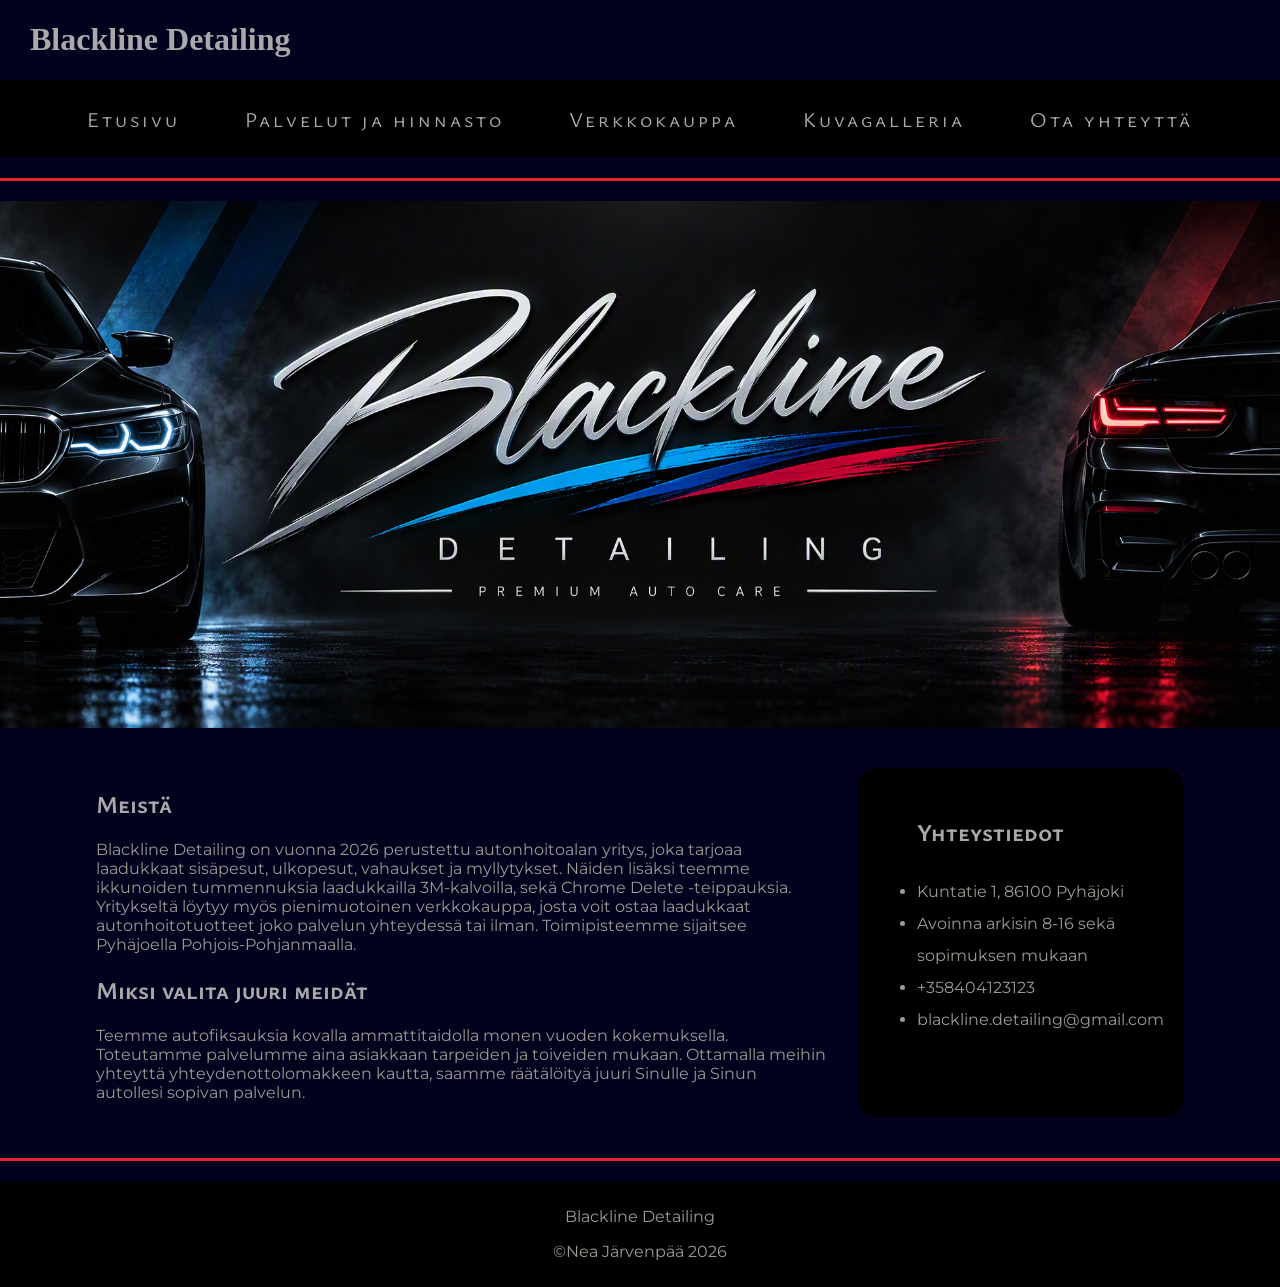
<file: index.html>
<!DOCTYPE html>

<html lang="fi">

<head>

    <meta charset="UTF-8">

    <meta name="viewport" content="width=device-width, initial-scale=1.0">

    <title>Blackline Detailing</title>

    <link rel="stylesheet" href="css/style.css">

</head>

<body>

    <header>

        <h1>Blackline Detailing</h1>

    </header>

    <nav class="navi">

        <a href="index.html">Etusivu</a>

        <a href="palvelut.html">Palvelut ja hinnasto</a>

        <a href="verkkokauppa.html">Verkkokauppa</a>

        <a href="galleria.html">Kuvagalleria</a>

        <a href="yhteystiedot.html">Ota yhteyttä</a>

    </nav>

    <div class="punainenviiva"></div>

    <img src="kuvat/Banneri.png" class="banneri" alt="Blackline Detailing">



    <main>

        <article>

            <section>

                <h2>Meistä</h2>

                <p>Blackline Detailing on vuonna 2026 perustettu autonhoitoalan yritys, joka tarjoaa laadukkaat
                    sisäpesut, ulkopesut, vahaukset ja myllytykset. Näiden lisäksi teemme ikkunoiden tummennuksia
                    laadukkailla
                    3M-kalvoilla, sekä Chrome Delete -teippauksia. Yritykseltä löytyy myös pienimuotoinen verkkokauppa,
                    josta voit ostaa laadukkaat autonhoitotuotteet joko palvelun yhteydessä tai ilman.
                    Toimipisteemme sijaitsee Pyhäjoella Pohjois-Pohjanmaalla.</p>

            </section>

            <section>

                <h2>Miksi valita juuri meidät</h2>

                <p>Teemme autofiksauksia kovalla ammattitaidolla monen vuoden kokemuksella. Toteutamme palvelumme aina
                    asiakkaan tarpeiden ja toiveiden mukaan. Ottamalla meihin yhteyttä yhteydenottolomakkeen kautta,
                    saamme räätälöityä juuri Sinulle ja Sinun autollesi sopivan palvelun.</p>

            </section>

        </article>

        <aside>

            <ul>

                <h2>Yhteystiedot</h2>

                <li>Kuntatie 1, 86100 Pyhäjoki</li>

                <li>Avoinna arkisin 8-16 sekä sopimuksen mukaan</li>

                <li>+358404123123</li>

                <li>blackline.detailing@gmail.com</li>

            </ul>

        </aside>

    </main>

    <div class="punainenviiva"></div>

    <footer>

        <p>Blackline Detailing</p>

        <p>&copy;Nea Järvenpää 2026</p>

    </footer>

</body>

</html>
</file>
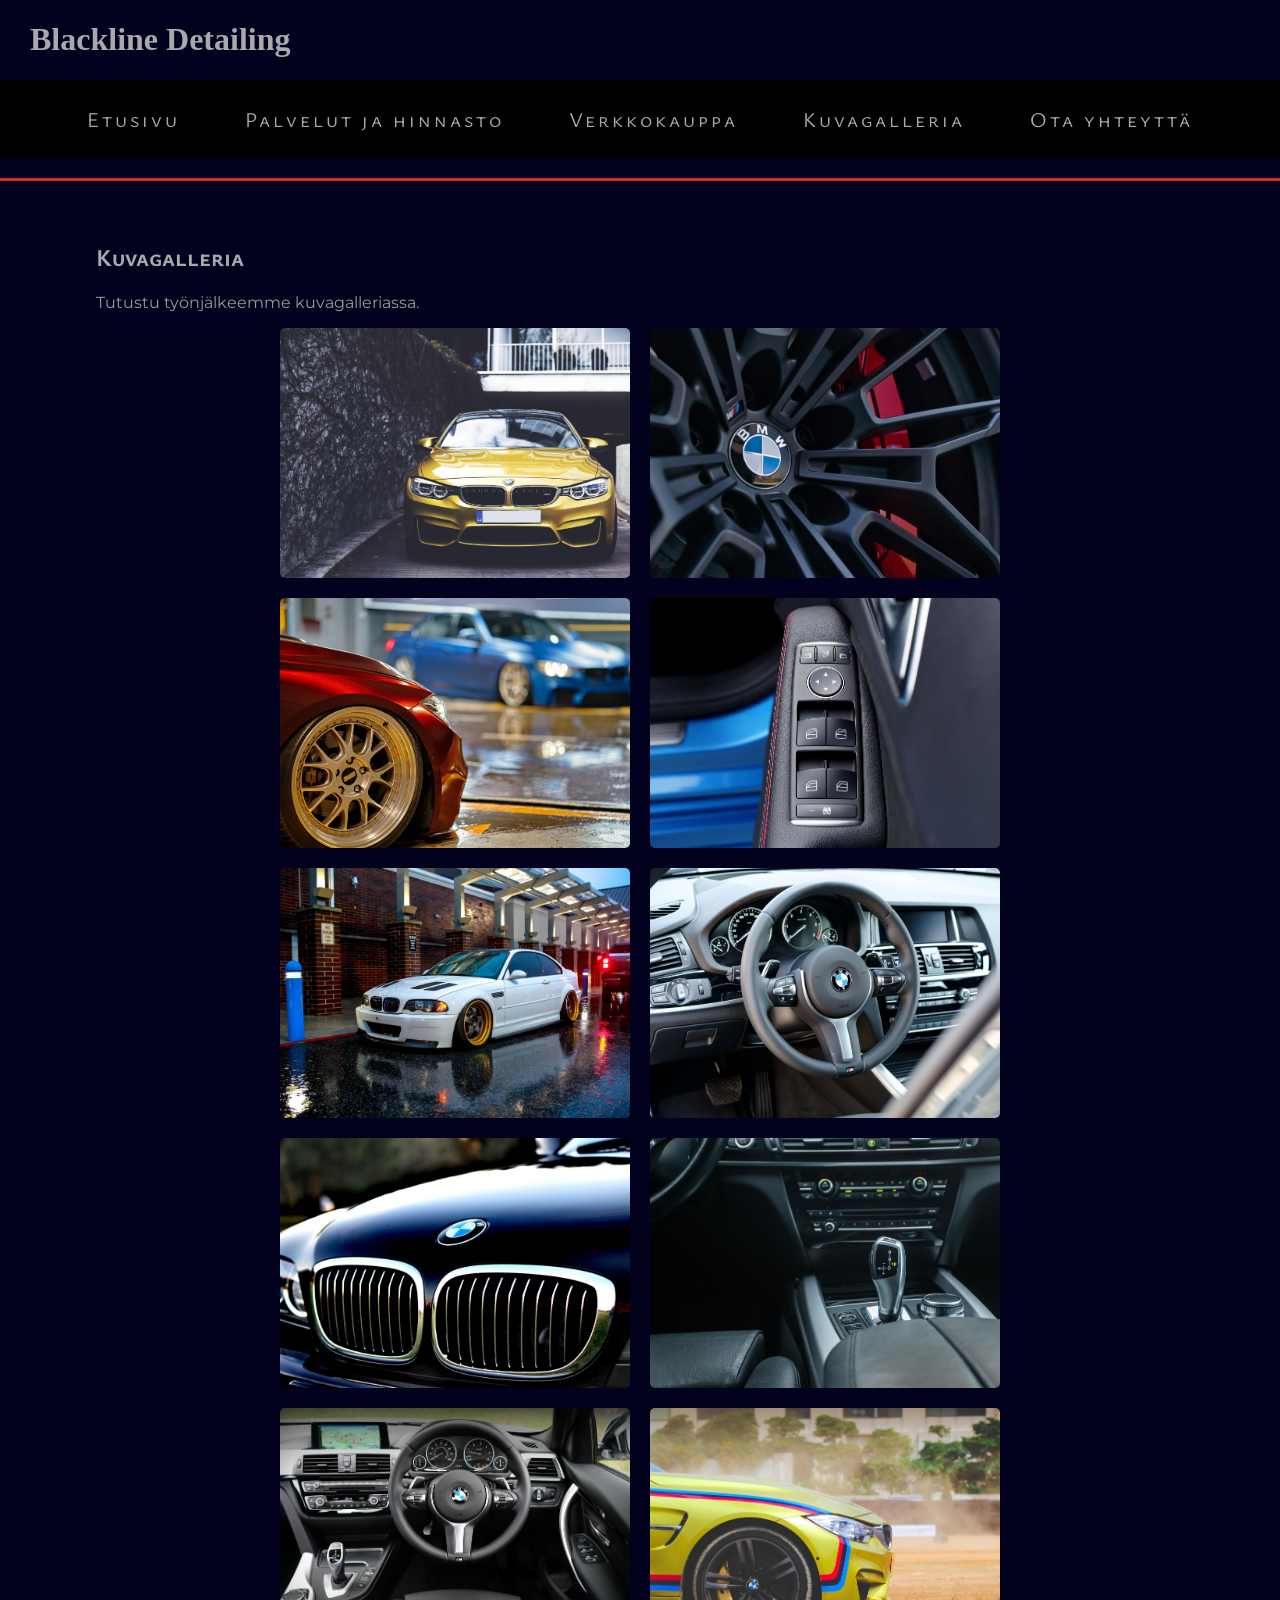
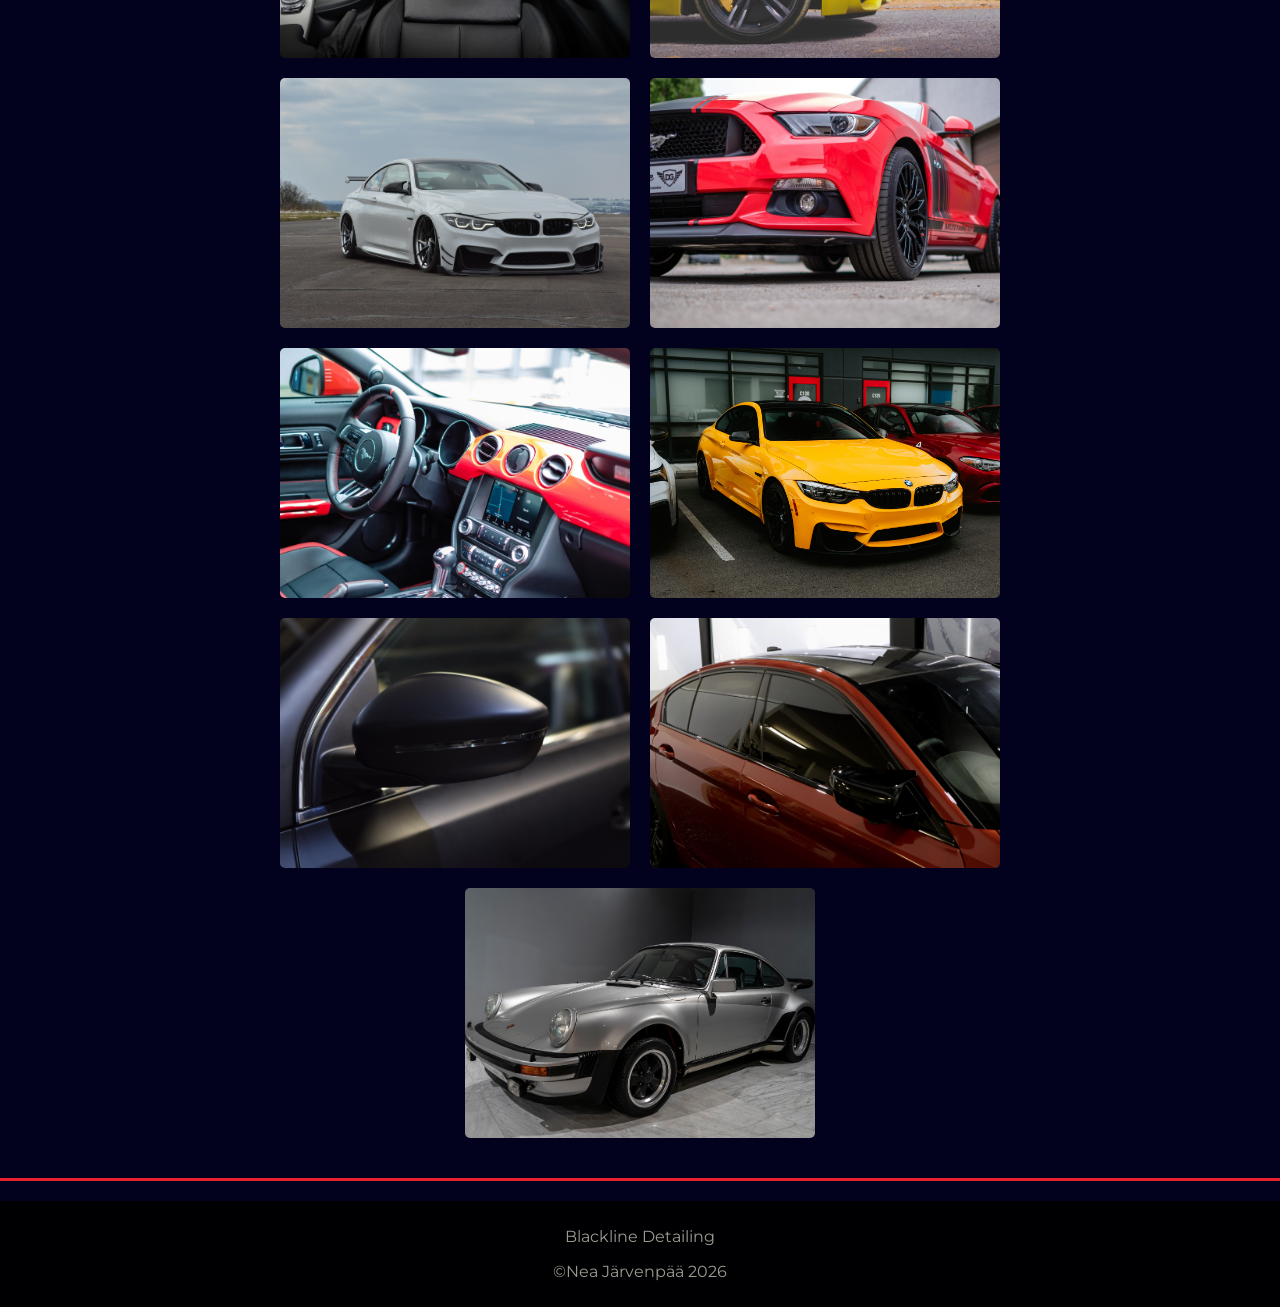
<file: galleria.html>
<!DOCTYPE html>

<html lang="fi">

<head>

    <meta charset="UTF-8">

    <meta name="viewport" content="width=device-width, initial-scale=1.0">

    <title>Galleria</title>

    <link rel="stylesheet" href="css/style.css">

</head>

<body>

    <header>

        <h1>Blackline Detailing</h1>

    </header>

    <nav class="navi">

        <a href="index.html">Etusivu</a>

        <a href="palvelut.html">Palvelut ja hinnasto</a>

        <a href="verkkokauppa.html">Verkkokauppa</a>

        <a href="galleria.html">Kuvagalleria</a>

        <a href="yhteystiedot.html">Ota yhteyttä</a>

    </nav>

    <div class="punainenviiva"></div>

    <main>
        <article>
            <h2>Kuvagalleria</h2>

            <p>Tutustu työnjälkeemme kuvagalleriassa.</p>

            <section class="galleria">

                <img src="kuvat/BLD/tyo1.jpg" alt="työjälki1">
                <img src="kuvat/BLD/tyo2.jpg" alt="työjälki2">
                <img src="kuvat/BLD/tyo3.jpg" alt="työjälki3">
                <img src="kuvat/BLD/tyo4.jpg" alt="työjälki4">
                <img src="kuvat/BLD/tyo6.jpg" alt="työjälki6">
                <img src="kuvat/BLD/tyo7.jpg" alt="työjälki7">
                <img src="kuvat/BLD/tyo8.jpg" alt="työjälki8">
                <img src="kuvat/BLD/tyo9.jpg" alt="työjälki9">
                <img src="kuvat/BLD/tyo10.jpg" alt="työjälki10">
                <img src="kuvat/BLD/tyo11.jpg" alt="työjälki11">
                <img src="kuvat/BLD/tyo12.jpg" alt="työjälki12">
                <img src="kuvat/BLD/tyo13.jpg" alt="työjälki13">
                <img src="kuvat/BLD/tyo14.jpg" alt="työjälki14">
                <img src="kuvat/BLD/tyo15.jpg" alt="työjälki15">
                <img src="kuvat/BLD/tyo16.jpg" alt="työjälki16">
                <img src="kuvat/BLD/tyo17.jpg" alt="työjälki17">
                <img src="kuvat/BLD/tyo18.jpg" alt="työjälki18">

            </section>
        </article>

    </main>

    <div class="punainenviiva"></div>

    <footer>

        <p>Blackline Detailing</p>

        <p>&copy;Nea Järvenpää 2026</p>

    </footer>

</body>

</html>
</file>
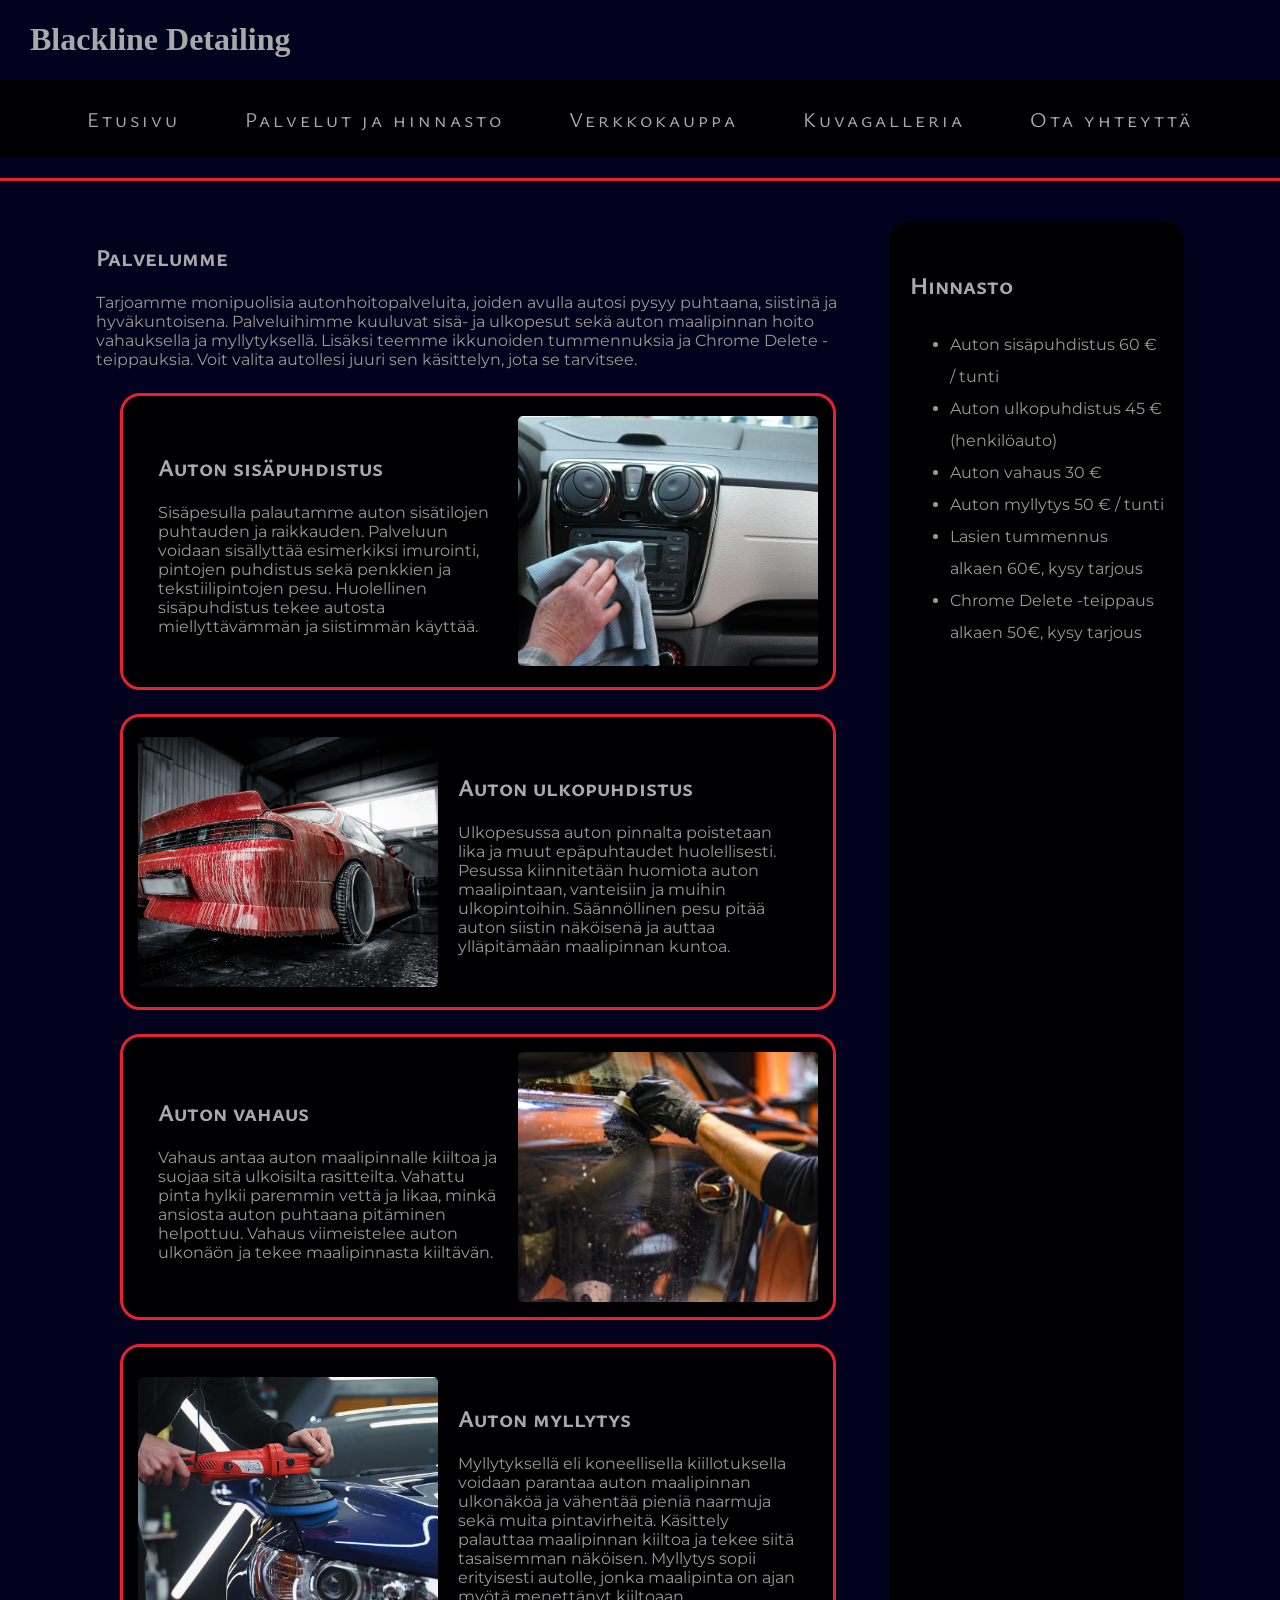
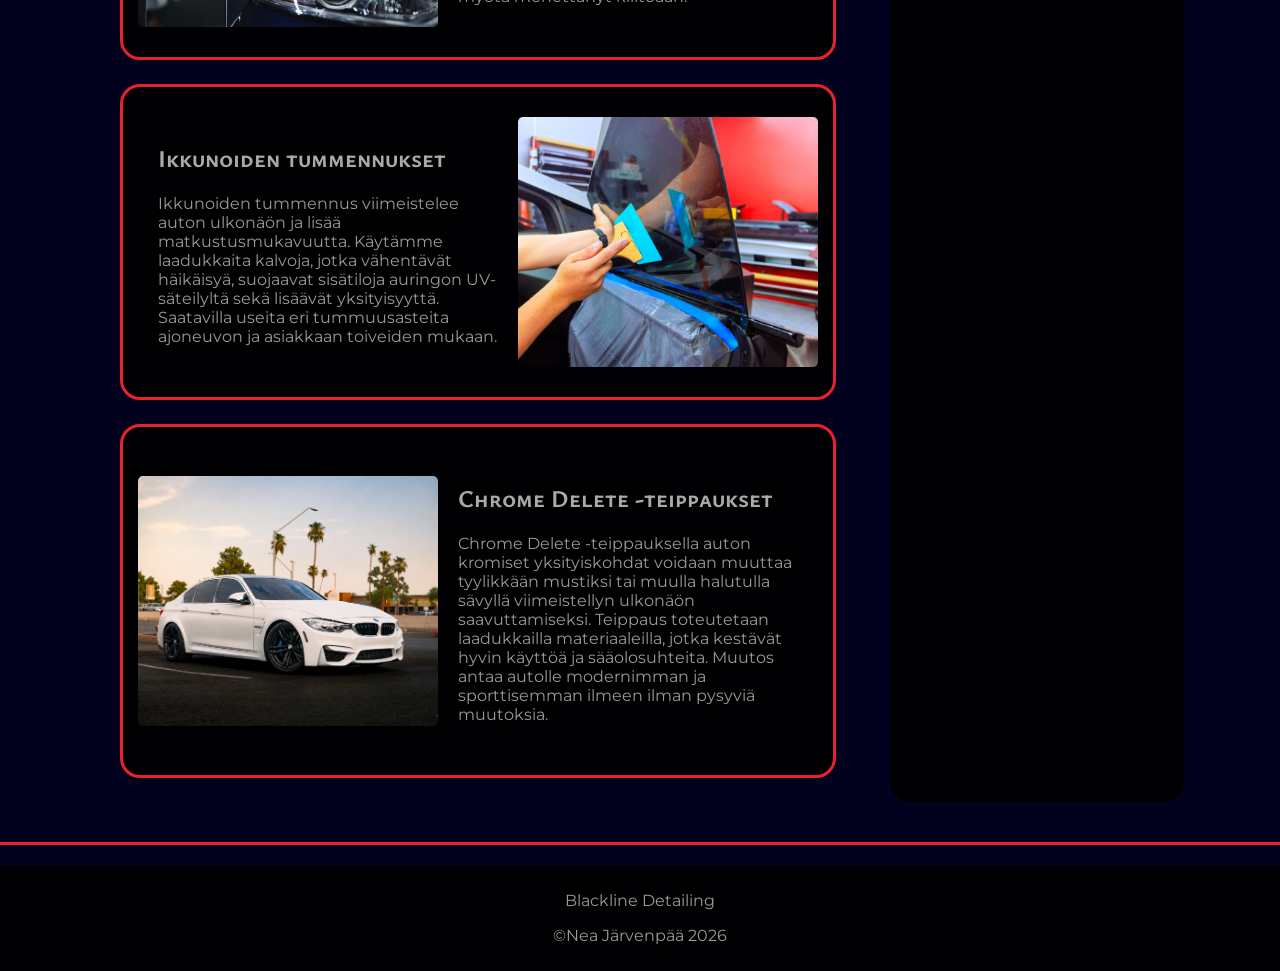
<file: palvelut.html>
<!DOCTYPE html>

<html lang="fi">

<head>

    <meta charset="UTF-8">

    <meta name="viewport" content="width=device-width, initial-scale=1.0">

    <title>Palvelut</title>

    <link rel="stylesheet" href="css/style.css">

</head>

<body>

    <header>

        <h1>Blackline Detailing</h1>

    </header>

    <nav class="navi">

        <a href="index.html">Etusivu</a>

        <a href="palvelut.html">Palvelut ja hinnasto</a>

        <a href="verkkokauppa.html">Verkkokauppa</a>

        <a href="galleria.html">Kuvagalleria</a>

        <a href="yhteystiedot.html">Ota yhteyttä</a>

    </nav>

    <div class="punainenviiva"></div>



    <main>

        <article>

            <h2>Palvelumme</h2>

            <p>Tarjoamme monipuolisia autonhoitopalveluita, joiden avulla autosi pysyy puhtaana, siistinä ja
                hyväkuntoisena. Palveluihimme kuuluvat sisä- ja ulkopesut sekä auton maalipinnan hoito vahauksella ja
                myllytyksellä. Lisäksi teemme ikkunoiden tummennuksia ja Chrome Delete -teippauksia. Voit valita
                autollesi juuri sen käsittelyn, jota se tarvitsee.</p>

            <section class="palvelut">

                <div class="palveluteksti">
                    <h2>Auton sisäpuhdistus</h2>

                    <p>Sisäpesulla palautamme auton sisätilojen puhtauden ja raikkauden. Palveluun voidaan sisällyttää
                        esimerkiksi imurointi, pintojen puhdistus sekä penkkien ja tekstiilipintojen pesu. Huolellinen
                        sisäpuhdistus tekee autosta miellyttävämmän ja siistimmän käyttää.</p>

                </div>

                <img src="kuvat/BLD/sisäpesut1.jpg" class="ekakuva" alt="sisäpesut">
                <img src="kuvat/BLD/sisäpesu2.jpg" class="tokakuva" alt="sisäpesut">

            </section>

            <section class="palvelut">

                <div class="palveluteksti">

                    <h2>Auton ulkopuhdistus</h2>

                    <p>Ulkopesussa auton pinnalta poistetaan lika ja muut epäpuhtaudet huolellisesti. Pesussa
                        kiinnitetään
                        huomiota auton maalipintaan, vanteisiin ja muihin ulkopintoihin. Säännöllinen pesu pitää auton
                        siistin näköisenä ja auttaa ylläpitämään maalipinnan kuntoa.</p>

                </div>

                <img src="kuvat/BLD/Ulkopesut.jpg" class="ekakuva" alt="ulkopesut">
                <img src="kuvat/BLD/Vannepesu.jpg" class="tokakuva" alt="ulkopesut">

            </section>

            <section class="palvelut">

                <div class="palveluteksti">

                    <h2>Auton vahaus</h2>

                    <p>Vahaus antaa auton maalipinnalle kiiltoa ja suojaa sitä ulkoisilta rasitteilta. Vahattu pinta
                        hylkii
                        paremmin vettä ja likaa, minkä ansiosta auton puhtaana pitäminen helpottuu. Vahaus viimeistelee
                        auton ulkonäön ja tekee maalipinnasta kiiltävän.</p>

                </div>

                <img src="kuvat/BLD/vahaus.jpg" class="ekakuva" alt="vahaus">
                <img src="kuvat/BLD/Mikrokuituliina.jpg" class="tokakuva" alt="vahaus">

            </section>

            <section class="palvelut">

                <div class="palveluteksti">

                    <h2>Auton myllytys</h2>

                    <p>Myllytyksellä eli koneellisella kiillotuksella voidaan parantaa auton maalipinnan ulkonäköä ja
                        vähentää pieniä naarmuja sekä muita pintavirheitä. Käsittely palauttaa maalipinnan kiiltoa ja
                        tekee
                        siitä tasaisemman näköisen. Myllytys sopii erityisesti autolle, jonka maalipinta on ajan myötä
                        menettänyt kiiltoaan.</p>

                </div>

                <img src="kuvat/BLD/myllytys.jpg" class="ekakuva" alt="myllytys">
                <img src="kuvat/BLD/myllytys2.jpg" class="tokakuva" alt="myllytys">

            </section>

            <section class="palvelut">

                <div class="palveluteksti">

                    <h2>Ikkunoiden tummennukset</h2>

                    <p>Ikkunoiden tummennus viimeistelee auton ulkonäön ja lisää matkustusmukavuutta. Käytämme
                        laadukkaita
                        kalvoja, jotka vähentävät häikäisyä, suojaavat sisätiloja auringon UV-säteilyltä sekä lisäävät
                        yksityisyyttä. Saatavilla useita eri tummuusasteita ajoneuvon ja asiakkaan toiveiden mukaan.</p>

                </div>

                <img src="kuvat/BLD/ikkunatummennus.jpg" class="ekakuva" alt="tummennus">
                <img src="kuvat/BLD/tummennus.jpg" class="tokakuva" alt="tummennus">

            </section>

            <section class="palvelut">

                <div class="palveluteksti">

                    <h2>Chrome Delete -teippaukset</h2>

                    <p>Chrome Delete -teippauksella auton kromiset yksityiskohdat voidaan muuttaa tyylikkään mustiksi
                        tai
                        muulla halutulla sävyllä viimeistellyn ulkonäön saavuttamiseksi. Teippaus toteutetaan
                        laadukkailla
                        materiaaleilla, jotka kestävät hyvin käyttöä ja sääolosuhteita. Muutos antaa autolle modernimman
                        ja
                        sporttisemman ilmeen ilman pysyviä muutoksia.</p>

                </div>

                <img src="kuvat/BLD/kromi.png" class="ekakuva" alt="teippaus">
                <img src="kuvat/BLD/teipattu.jpg" class="tokakuva" alt="teippaus">

            </section>

        </article>

        <aside>

            <h2>Hinnasto</h2>

            <ul>

                <li>Auton sisäpuhdistus 60 € / tunti</li>

                <li>Auton ulkopuhdistus 45 € (henkilöauto)</li>

                <li>Auton vahaus 30 €</li>

                <li>Auton myllytys 50 € / tunti</li>

                <li>Lasien tummennus alkaen 60€, kysy tarjous</li>

                <li>Chrome Delete -teippaus alkaen 50€, kysy tarjous</li>

            </ul>

        </aside>

    </main>

    <div class="punainenviiva"></div>

    <footer>

        <p>Blackline Detailing</p>

        <p>&copy;Nea Järvenpää 2026</p>

    </footer>

</body>

</html>
</file>
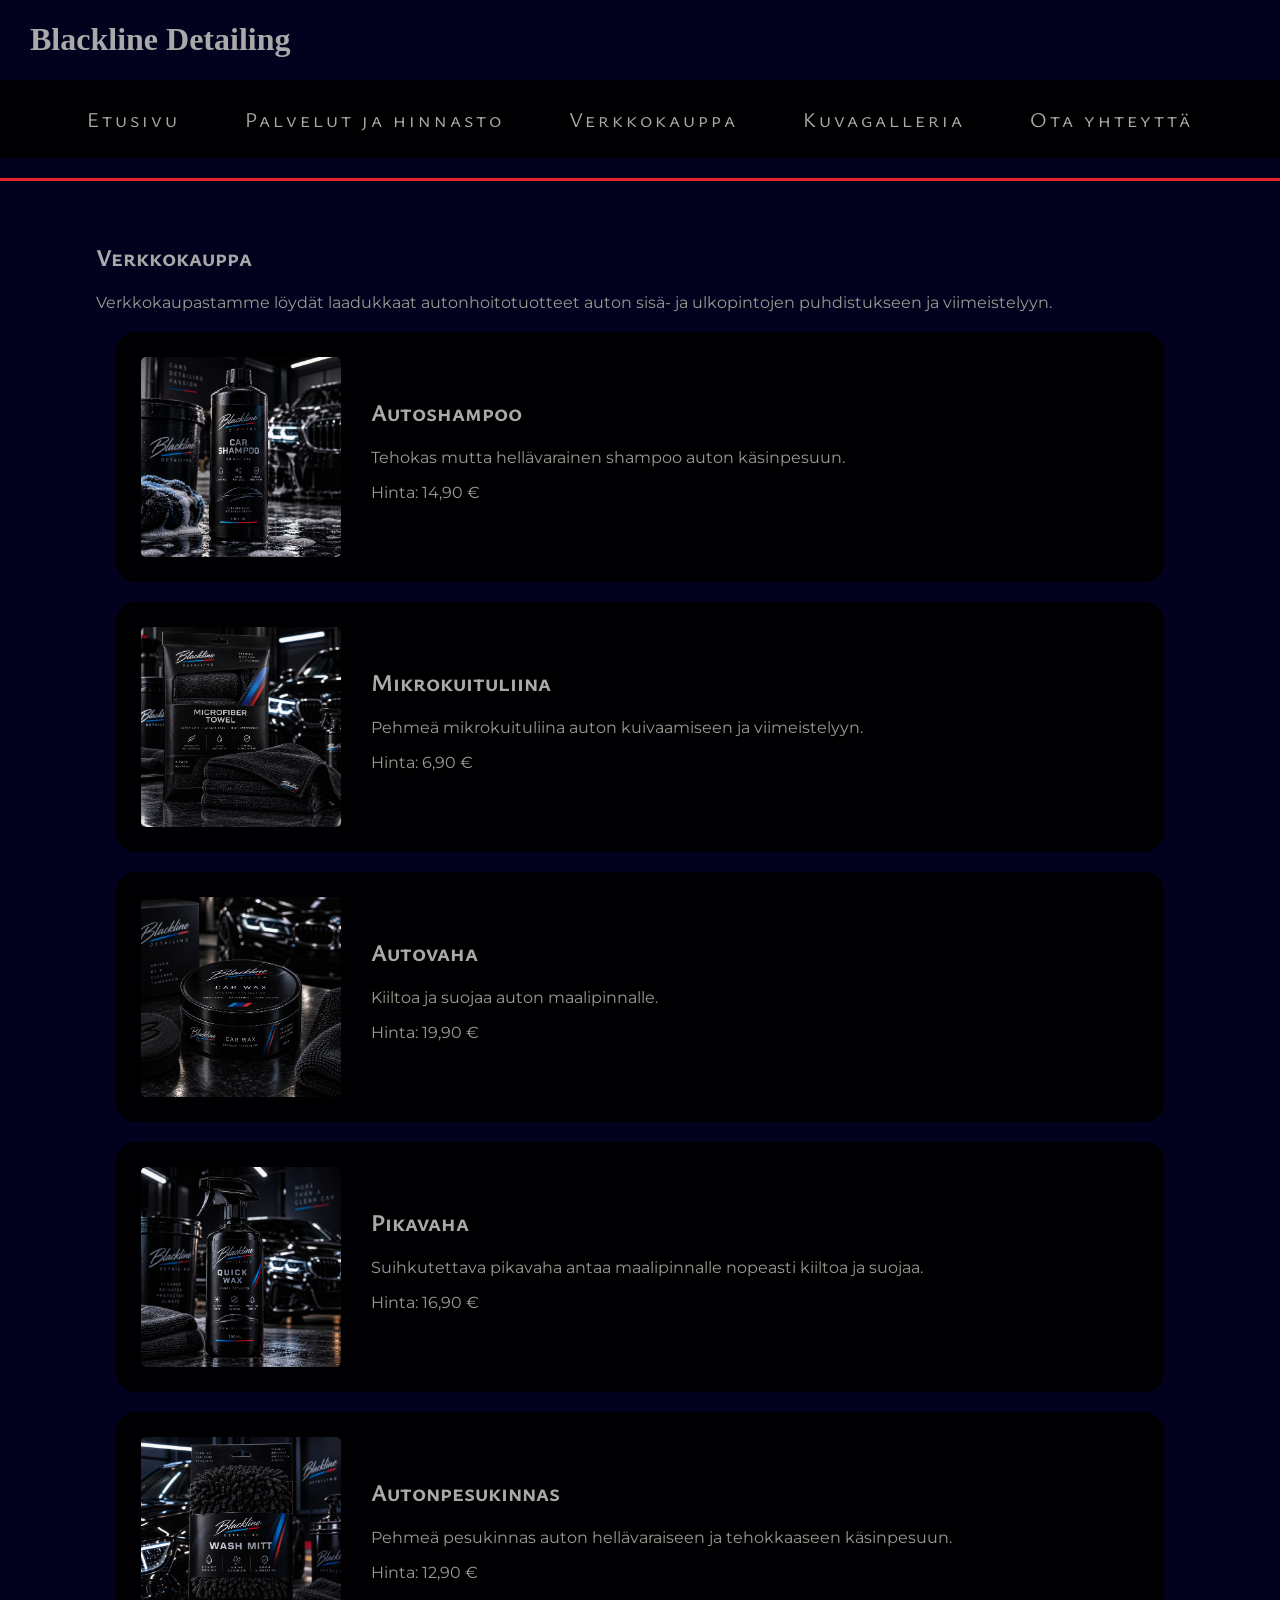
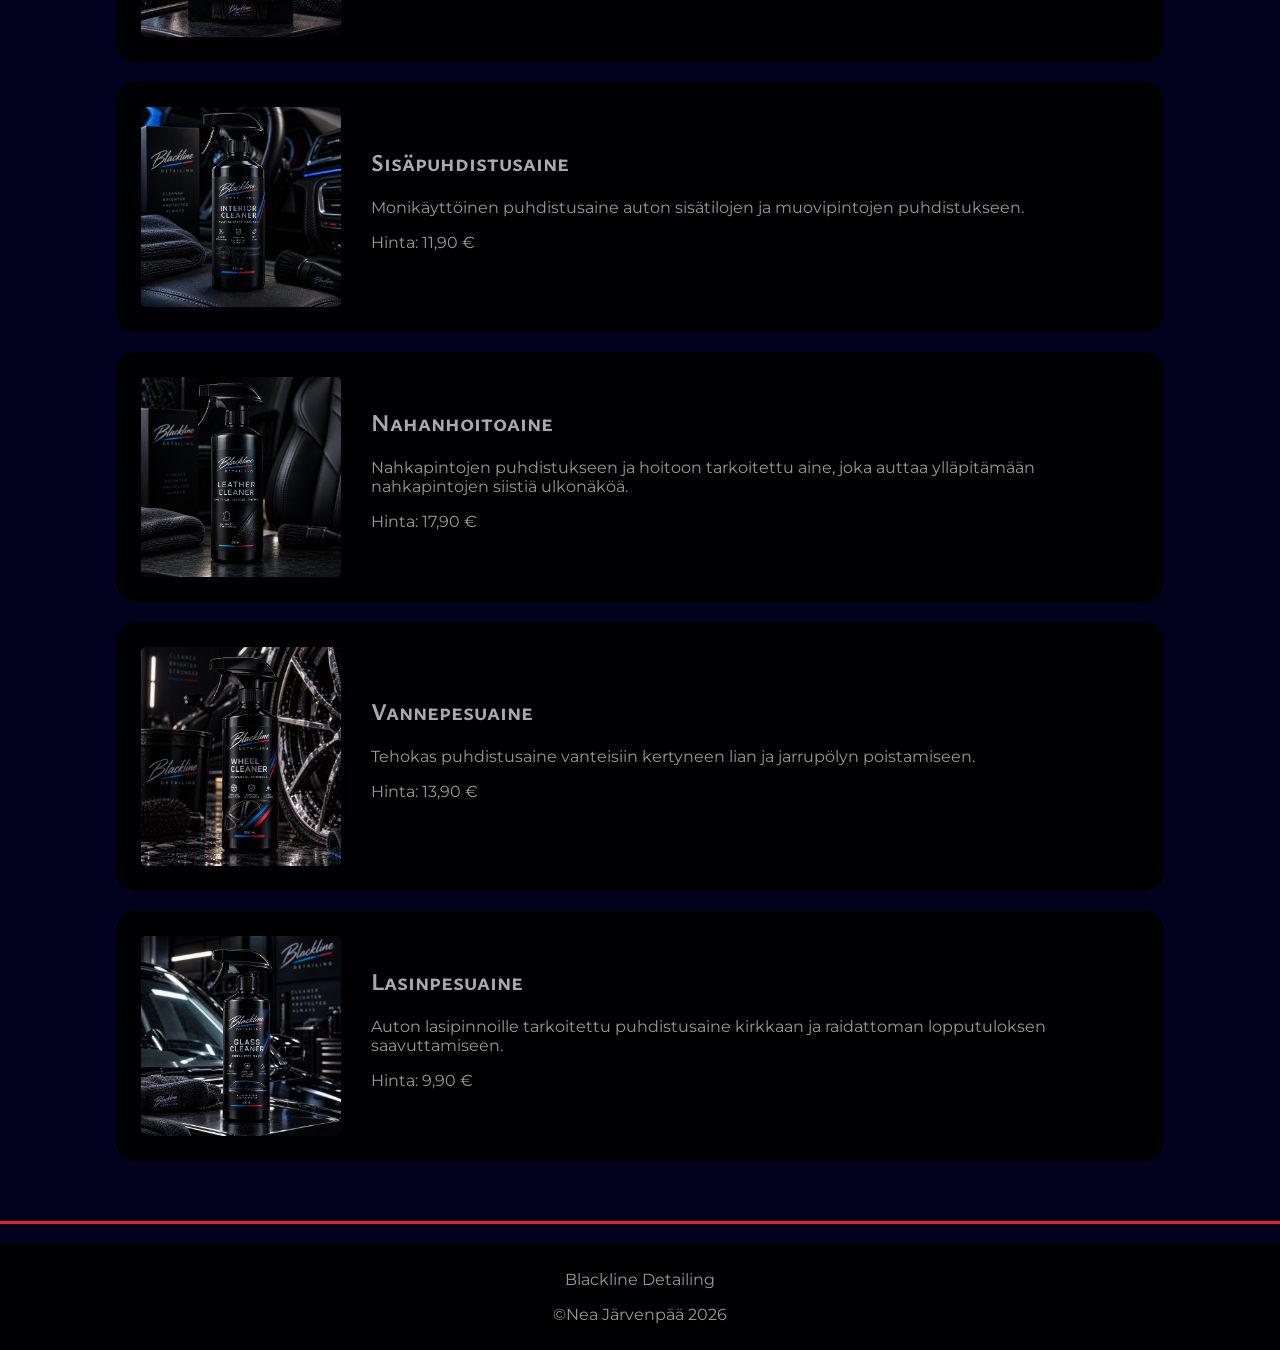
<file: verkkokauppa.html>
<!DOCTYPE html>

<html lang="fi">

<head>

    <meta charset="UTF-8">

    <meta name="viewport" content="width=device-width, initial-scale=1.0">

    <title>Verkkokauppa</title>

    <link rel="stylesheet" href="css/style.css">

</head>

<body>

    <header>

        <h1>Blackline Detailing</h1>

    </header>

    <nav class="navi">

        <a href="index.html">Etusivu</a>

        <a href="palvelut.html">Palvelut ja hinnasto</a>

        <a href="verkkokauppa.html">Verkkokauppa</a>

        <a href="galleria.html">Kuvagalleria</a>

        <a href="yhteystiedot.html">Ota yhteyttä</a>

    </nav>

    <div class="punainenviiva"></div>



    <main>

        <article> <!-- TÄHÄN TULEE KUVIA TUOTTEISTA MYÖS-->

            <h2>Verkkokauppa</h2>

            <p>
                Verkkokaupastamme löydät laadukkaat autonhoitotuotteet
                auton sisä- ja ulkopintojen puhdistukseen ja viimeistelyyn.
            </p>

            <section class="tuotteet">

                <img src="kuvat/BLD/Autoshamppoo.png" alt="Autoshampoo">

                <div class="tuoteteksti">

                    <h2>Autoshampoo</h2>

                    <p>Tehokas mutta hellävarainen shampoo auton käsinpesuun.</p>

                    <p>Hinta: 14,90 €</p>

                </div>

            </section>

            <section class="tuotteet">

                <img src="kuvat/BLD/mikrokuituliina.png" alt="Mikrokuituliina">

                <div class="tuoteteksti">

                    <h2>Mikrokuituliina</h2>

                    <p>Pehmeä mikrokuituliina auton kuivaamiseen ja viimeistelyyn.</p>

                    <p>Hinta: 6,90 €</p>

                </div>

            </section>

            <section class="tuotteet">

                <img src="kuvat/BLD/autovaha.png" alt="Autovaha">

                <div class="tuoteteksti">

                    <h2>Autovaha</h2>

                    <p>Kiiltoa ja suojaa auton maalipinnalle.</p>

                    <p>Hinta: 19,90 €</p>

                </div>

            </section>

            <section class="tuotteet">

                <img src="kuvat/BLD/pikavaha.png" alt="Pikavaha">

                <div class="tuoteteksti">

                    <h2>Pikavaha</h2>

                    <p>Suihkutettava pikavaha antaa maalipinnalle nopeasti kiiltoa ja suojaa.</p>

                    <p>Hinta: 16,90 €</p>

                </div>

            </section>

            <section class="tuotteet">

                <img src="kuvat/BLD/pesukinnas.png" alt="Autonpesukinnas">

                <div class="tuoteteksti">

                    <h2>Autonpesukinnas</h2>

                    <p>Pehmeä pesukinnas auton hellävaraiseen ja tehokkaaseen käsinpesuun.</p>

                    <p>Hinta: 12,90 €</p>

                </div>

            </section>

            <section class="tuotteet">

                <img src="kuvat/BLD/sisäpuhdistusaine.png" alt="Sisäpuhdistusaine">

                <div class="tuoteteksti">

                    <h2>Sisäpuhdistusaine</h2>

                    <p>Monikäyttöinen puhdistusaine auton sisätilojen ja muovipintojen puhdistukseen.</p>

                    <p>Hinta: 11,90 €</p>

                </div>

            </section>

            <section class="tuotteet">

                <img src="kuvat/BLD/LeatherCleaner2.png" alt="Nahanhoitoaine">

                <div class="tuoteteksti">

                    <h2>Nahanhoitoaine</h2>

                    <p>Nahkapintojen puhdistukseen ja hoitoon tarkoitettu aine, joka auttaa ylläpitämään nahkapintojen
                        siistiä ulkonäköä.</p>

                    <p>Hinta: 17,90 €</p>

                </div>

            </section>

            <section class="tuotteet">

                <img src="kuvat/BLD/vannepesu.png" alt="Vannepesuaine">

                <div class="tuoteteksti">

                    <h2>Vannepesuaine</h2>

                    <p>Tehokas puhdistusaine vanteisiin kertyneen lian ja jarrupölyn poistamiseen.</p>

                    <p>Hinta: 13,90 €</p>

                </div>

            </section>

            <section class="tuotteet">

                <img src="kuvat/BLD/lasipesu.png" alt="Lasinpesuaine">

                <div class="tuoteteksti">

                    <h2>Lasinpesuaine</h2>

                    <p>Auton lasipinnoille tarkoitettu puhdistusaine kirkkaan ja raidattoman lopputuloksen
                        saavuttamiseen.
                    </p>

                    <p>Hinta: 9,90 €</p>

                </div>

            </section>


        </article>

    </main>

    <div class="punainenviiva"></div>

    <footer>

        <p>Blackline Detailing</p>

        <p>&copy;Nea Järvenpää 2026</p>

    </footer>

</body>

</html>
</file>
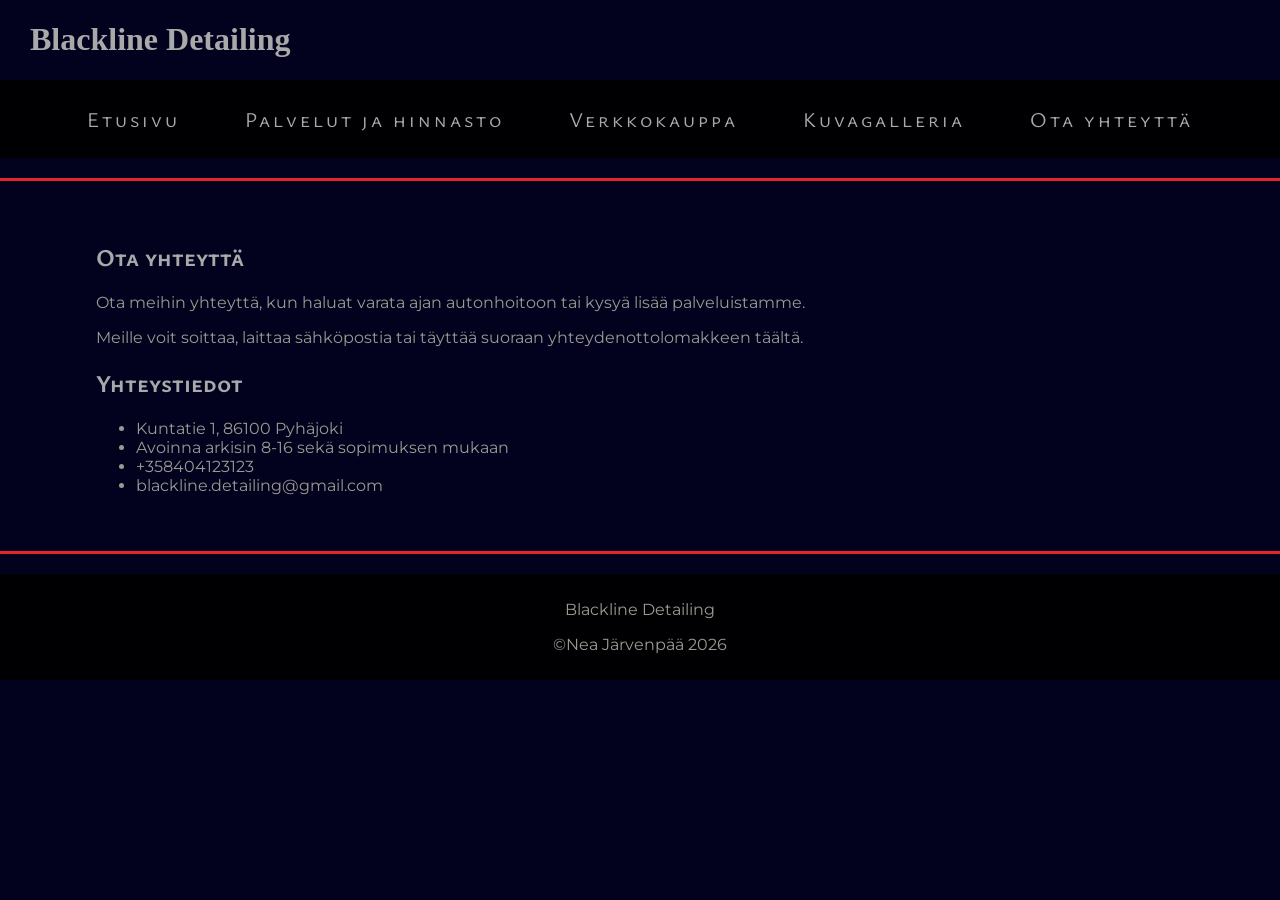
<file: yhteystiedot.html>
<!DOCTYPE html>

<html lang="fi">

<head>

    <meta charset="UTF-8">

    <meta name="viewport" content="width=device-width, initial-scale=1.0">

    <title>Yhteystiedot</title>

    <link rel="stylesheet" href="css/style.css">

</head>

<body>

    <header>

        <h1>Blackline Detailing</h1>

    </header>

    <nav class="navi">

        <a href="index.html">Etusivu</a>

        <a href="palvelut.html">Palvelut ja hinnasto</a>

        <a href="verkkokauppa.html">Verkkokauppa</a>

        <a href="galleria.html">Kuvagalleria</a>

        <a href="yhteystiedot.html">Ota yhteyttä</a>

    </nav>

    <div class="punainenviiva"></div>

    <main>

        <article>

            <h2>Ota yhteyttä</h2>

            <p>Ota meihin yhteyttä, kun haluat varata ajan autonhoitoon tai kysyä lisää palveluistamme.</p>

            <p>Meille voit soittaa, laittaa sähköpostia tai täyttää suoraan yhteydenottolomakkeen täältä.</p>

            <!--TÄHÄN YLÄPUOLELLE LOMAKKEESEEN LINKKKI-->

            <section>

                <h2>Yhteystiedot</h2>

                <ul>

                    <li>Kuntatie 1, 86100 Pyhäjoki</li>

                    <li>Avoinna arkisin 8-16 sekä sopimuksen mukaan</li>

                    <li>+358404123123</li>

                    <li>blackline.detailing@gmail.com</li>

                </ul>

            </section>

        </article>

    </main>

    <div class="punainenviiva"></div>

    <footer>

        <p>Blackline Detailing</p>

        <p>&copy;Nea Järvenpää 2026</p>

    </footer>

</body>

</html>
</file>
<file: css/style.css>
@import url('https://fonts.googleapis.com/css2?family=Montserrat:wght@300;400;500;600&family=Permanent+Marker&family=Ysabeau+SC:wght@300;400;500;600&display=swap');

/* YLEISET JUTUT */
body {
    margin: 0px;
    background-color: rgb(2, 2, 31);
}

header {
    background-color: rgb(2, 2, 31);
}

.banneri {
    width: 100%;
    height: auto;
    display: block;
    margin-top: 20px;
}

main {
    display: flex;
    width: 85%;
    max-width: 1200px;
    margin: 40px auto;
    gap: 30px;
}

article {
    flex: 3;
}

aside {
    background-color: rgb(0, 0, 3);
    padding: 20px;
    border-radius: 20px;
    line-height: 2.0;
    flex: 1;
}

footer {
    background-color: rgb(0, 0, 3);
    padding: 10px;
    text-align: center;
}

p,
li {
    color: rgb(155, 154, 144);
    font-family: "Montserrat", sans-serif;
}

h1 {
    color: darkgray;
    font-family: "Permanent Marker", cursive;
    margin-left: 30px;
}

h2,
h3 {
    color: darkgray;
    font-family: "Ysabeau SC", sans-serif;
}

/* NAVIGAATIO*/
.navi {
    position: sticky;
    top: 0;
    z-index: 1000;
    background-color: rgb(0, 0, 3);
    padding: 15px;
    display: flex;
    justify-content: center;
    flex-wrap: wrap;
    gap: 15px;
}

.navi a {
    display: block;
    color: darkgray;
    font-family: "Ysabeau SC", sans-serif;
    font-size: 21px;
    letter-spacing: 3px;
    text-decoration: none;
    padding: 10px 25px;
}

.navi a:hover {
    background-color: rgb(1, 1, 20);
}

.punainenviiva {
    height: 3px;
    background-color: rgb(231, 34, 46);
    margin: 20px 0px;
}

/*PALVELUT*/
.palvelut {
    display: flex;
    align-items: center;
    background-color: rgb(0, 0, 3);
    padding: 15px 15px;
    margin: 24px;
    border: 3px solid rgb(231, 34, 46);
    border-radius: 20px;
}

.palveluteksti {
    padding: 20px;
}

.palvelut img {
    width: 300px;
    height: 250px;
    object-fit: cover;
    border-radius: 5px;
}

.palvelut:nth-of-type(even) {
    flex-direction: row-reverse;
}

.tokakuva {
    display: none;
}

.ekakuva:hover {
    display: none;
}

.ekakuva:hover+.tokakuva {
    /*TARKISTA TOIMINTA*/
    display: block;
}

/*VERKKOKAUPPA*/
.tuotteet {
    display: flex;
    align-items: center;
    background-color: rgb(0, 0, 3);
    padding: 25px;
    margin: 20px;
    border-radius: 20px;
}

.tuotteet img {
    width: 200px;
    height: auto;
    margin-right: 30px;
    border-radius: 5px;
    transition: 0.3s;
    cursor: pointer;
}

.tuoteteksti {
    flex: 1;
}

.tuoteteksti h2 {
    margin-top: 0;
}

.tuotteet img:hover {
    transform: scale(1.25);
}

/*GALLERIA*/
.galleria {
    display: flex;
    flex-wrap: wrap;
    justify-content: center;
    gap: 20px;
}

.galleria img {
    width: 350px;
    height: 250px;
    object-fit: cover;
    border-radius: 5px;
    transition: 0.3s;
}

.galleria img:hover {
    transform: scale(1.15);
}
</file>
